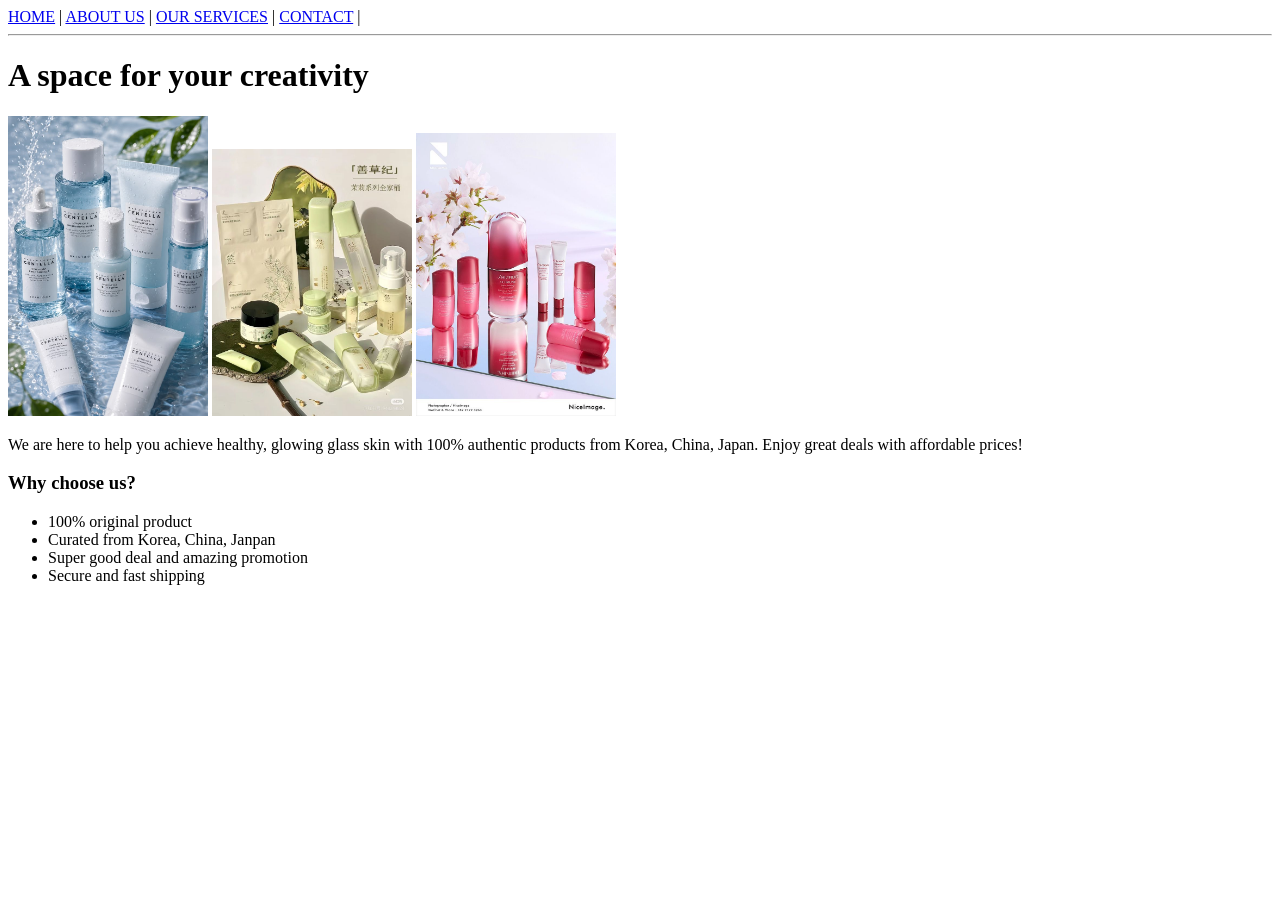
<file: small-website.html/index.html>
<!DOCTYPE html>
<html lang="en">
<head>
    <meta charset="UTF-8">
    <meta name="viewport" content="width=device-width, initial-scale=1.0">
    <title>Glowing</title>
</head>
<body>
    <nav>
        <a href = "index.html">HOME</a> |
        <a href = "about.html">ABOUT US</a> |
        <a href = "services.html">OUR SERVICES</a> |
        <a href = "contact.html">CONTACT</a> |
    </nav>
    <hr>
    <h1>A space for your creativity</h1>
    <img src= "images/Centella Skin1004.jpg" alt="skincare.brand" width="200"> 
    <img src= "images/china skincare.jpg" alt="skincare.brand" width="200">
    <img src= "images/japan skincare.jpg" alt="skincare.brand" width="200">
    <p>We are here to help you achieve healthy, glowing glass skin with 100% authentic 
        products from Korea, China, Japan. Enjoy great deals with affordable prices!
    </p>
    <h3>Why choose us?</h3>
    <ul>
        <li>100% original product</li>
        <li>Curated from Korea, China, Janpan</li>
        <li>Super good deal and amazing promotion</li>
        <li>Secure and fast shipping</li>

    </ul>

</body>
</html>
</file>
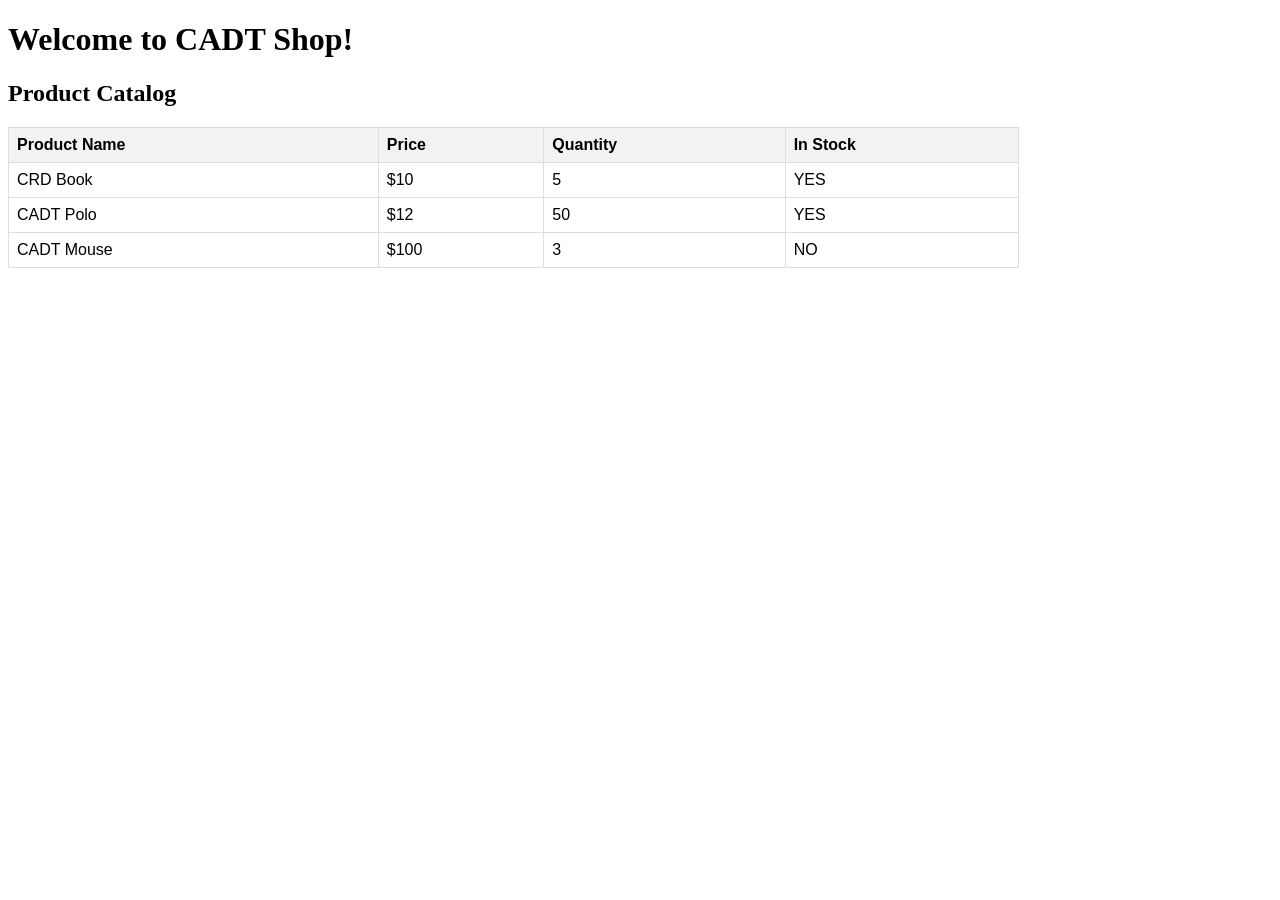
<file: cadt-shop.html/product.html>
<!DOCTYPE html>
<html lang="en">
<head>
    <meta charset="UTF-8">
    <meta name="viewport" content="width=device-width, initial-scale=1.0">
    <title>CADT Shop - Product Catalog</title>

    <style>
        table {
            width: 80%; 
            border-collapse: collapse; 
            font-family: Arial, sans-serif;
        }
        th, td {
            border: 1px solid #ddd; 
            padding: 8px; 
            text-align: left;
        }
        th {
            background-color: #f2f2f2; 
            font-weight: bold;
        }
        img {
            width: 50px; 
            height: auto;
        }
    </style>
</head>
<body>
    <h1>Welcome to CADT Shop!</h1>
    <h2>Product Catalog</h2>

    <table>
        <thead>
            <tr>
                <th>Product Name</th>
                <th>Price</th>
                <th>Quantity</th>
                <th>In Stock</th>
            </tr>
        </thead>
        <tbody>
            <tr>
                <td>CRD Book</td>
                <td>$10</td>
                <td>5</td>
                <td>YES</td>
            </tr>
            <tr>
                <td>CADT Polo</td>
                <td>$12</td>
                <td>50</td>
                <td>YES</td>
            </tr>
            <tr>
                <td>CADT Mouse</td>
                <td>$100</td>
                <td>3</td>
                <td>NO</td>
            </tr>
        </tbody>
    </table>

</body>
</html>
</file>
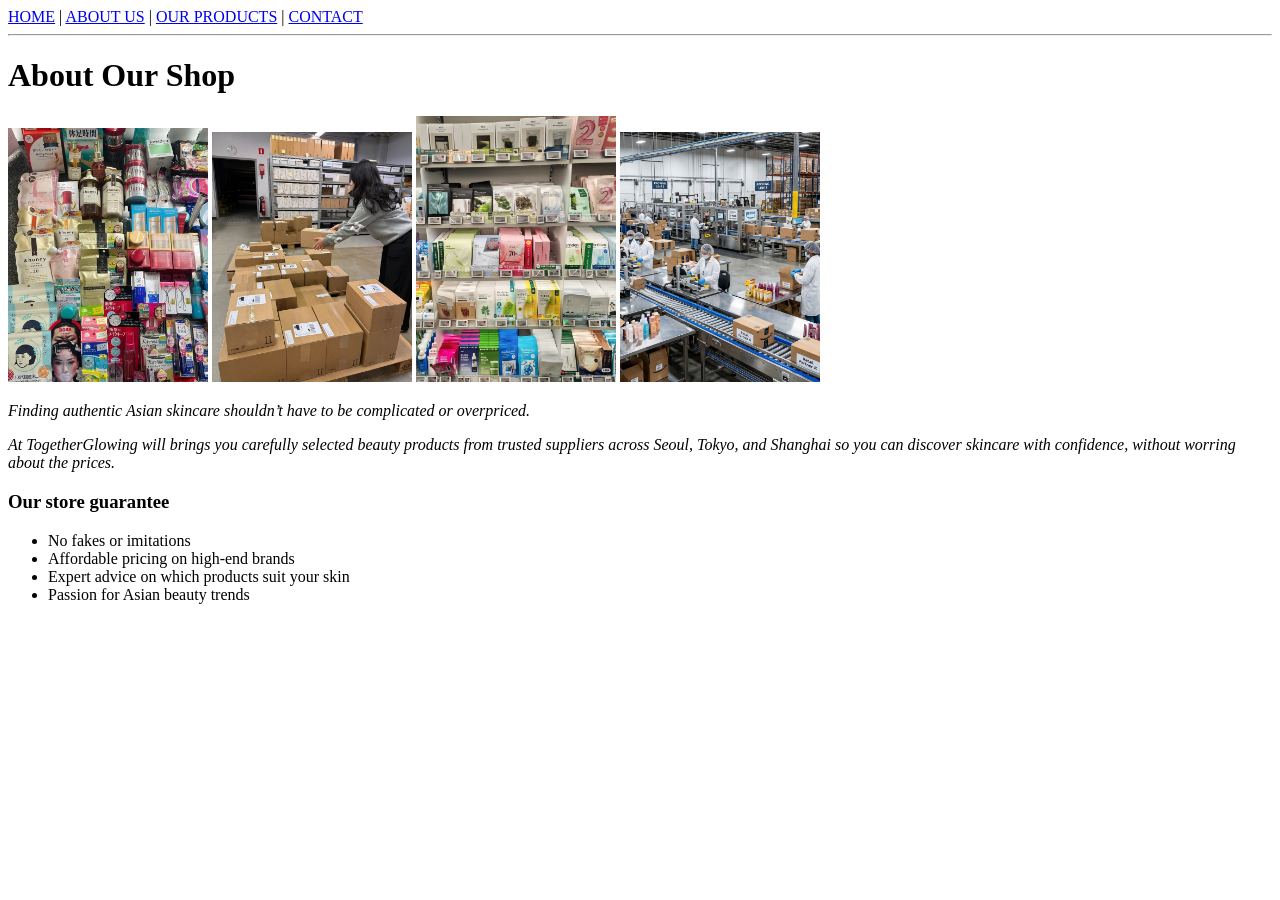
<file: small-website.html/about.html>
<!DOCTYPE html>
<html lang="en">
<head>
    <meta charset="UTF-8">
    <meta name="viewport" content="width=device-width, initial-scale=1.0">
    <title>TogetherGlowing</title>
</head>
<body>
    <nav>
        <a href="index.html">HOME</a> | 
        <a href="about.html">ABOUT US</a> | 
        <a href="services.html">OUR PRODUCTS</a> | 
        <a href="contact.html">CONTACT</a>
    </nav>
    <hr>
    <h1>About Our Shop</h1>
    
    <img src="images/japan supplier.jpg" alt="Our Skincare Shop" width="200">
    <img src="images/supplier staff.jpg" alt="Our Skincare Shop" width="200">
    <img src="images/supplier.jpg" alt="Our Skincare Shop" width="200">
    <img src="images/paccking.jpg" alt="Our Skincare Shop" width="200">


    <p><i>Finding authentic Asian skincare shouldn’t have to be complicated or overpriced.</i>
</p>
    <p>
        <i>At TogetherGlowing will brings you carefully selected beauty products from trusted suppliers across Seoul, Tokyo, and Shanghai
so you can discover skincare with confidence, without worring about the prices.</i>
    </p>
    <h3>Our store guarantee</h3>
    <ul>
        <li>No fakes or imitations</li>
        <li>Affordable pricing on high-end brands</li>
        <li>Expert advice on which products suit your skin</li>
        <li>Passion for Asian beauty trends</li>
    </ul>
</body>
</html>
</file>
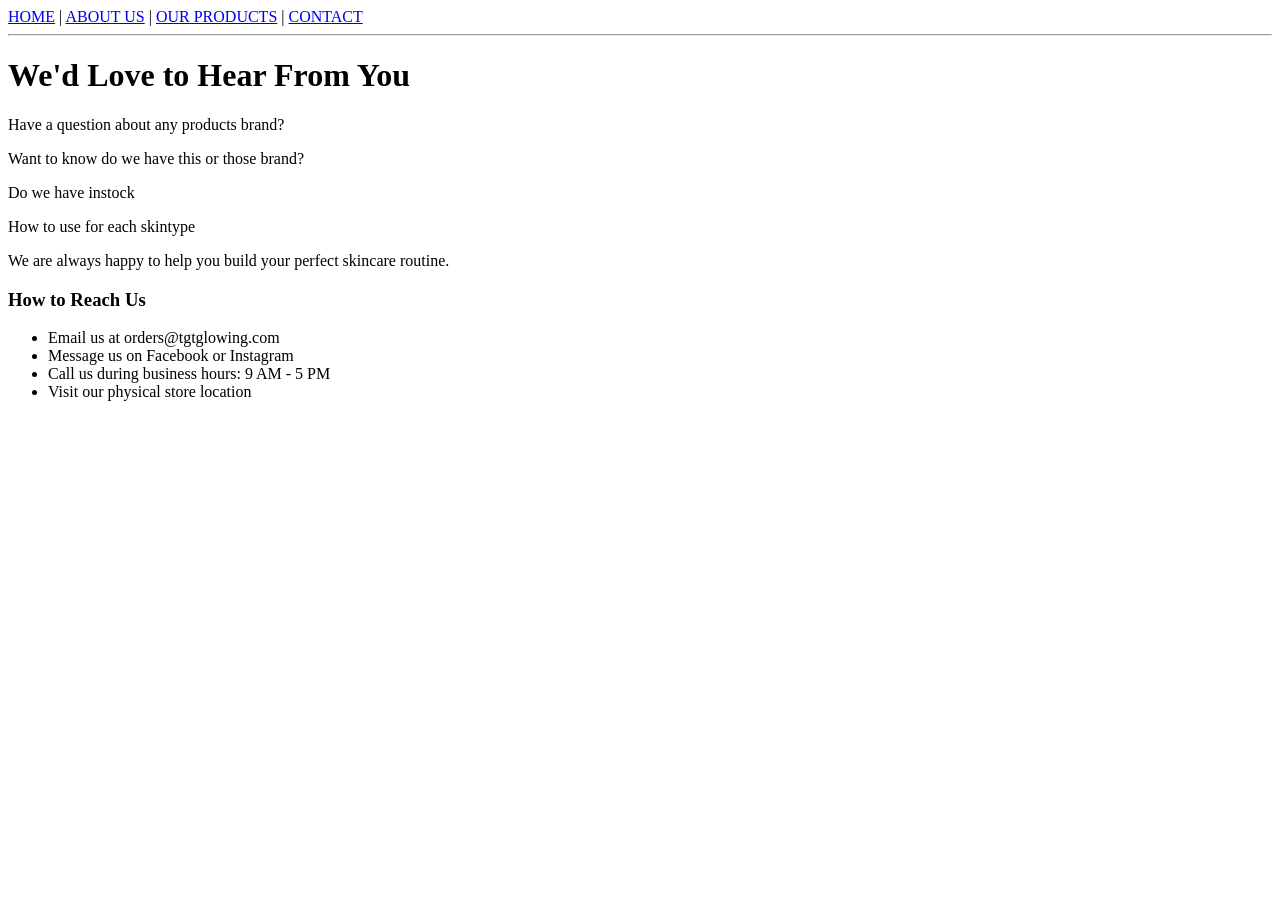
<file: small-website.html/contact.html>
<!DOCTYPE html>
<html lang="en">
<head>
    <meta charset="UTF-8">
    <meta name="viewport" content="width=device-width, initial-scale=1.0">
    <title>TogetherGlowing</title>
</head>
<body>
     <nav>
        <a href="index.html">HOME</a> | 
        <a href="about.html">ABOUT US</a> | 
        <a href="services.html">OUR PRODUCTS</a> | 
        <a href="contact.html">CONTACT</a>
    </nav>
    <hr>
    <h1>We'd Love to Hear From You</h1>
    <p>Have a question about any products brand?</p>
    <p>Want to know do we have this or those brand?</p>
    <p>Do we have instock</p>
    <p>How to use for each skintype</p>
    <p>We are always happy to help you build your perfect skincare routine.</p>

    <h3>How to Reach Us</h3>
    <ul>
        <li>Email us at orders@tgtglowing.com</li>
        <li>Message us on Facebook or Instagram</li>
        <li>Call us during business hours: 9 AM - 5 PM</li>
        <li>Visit our physical store location</li>
    </ul>
</body>
</html>
</file>
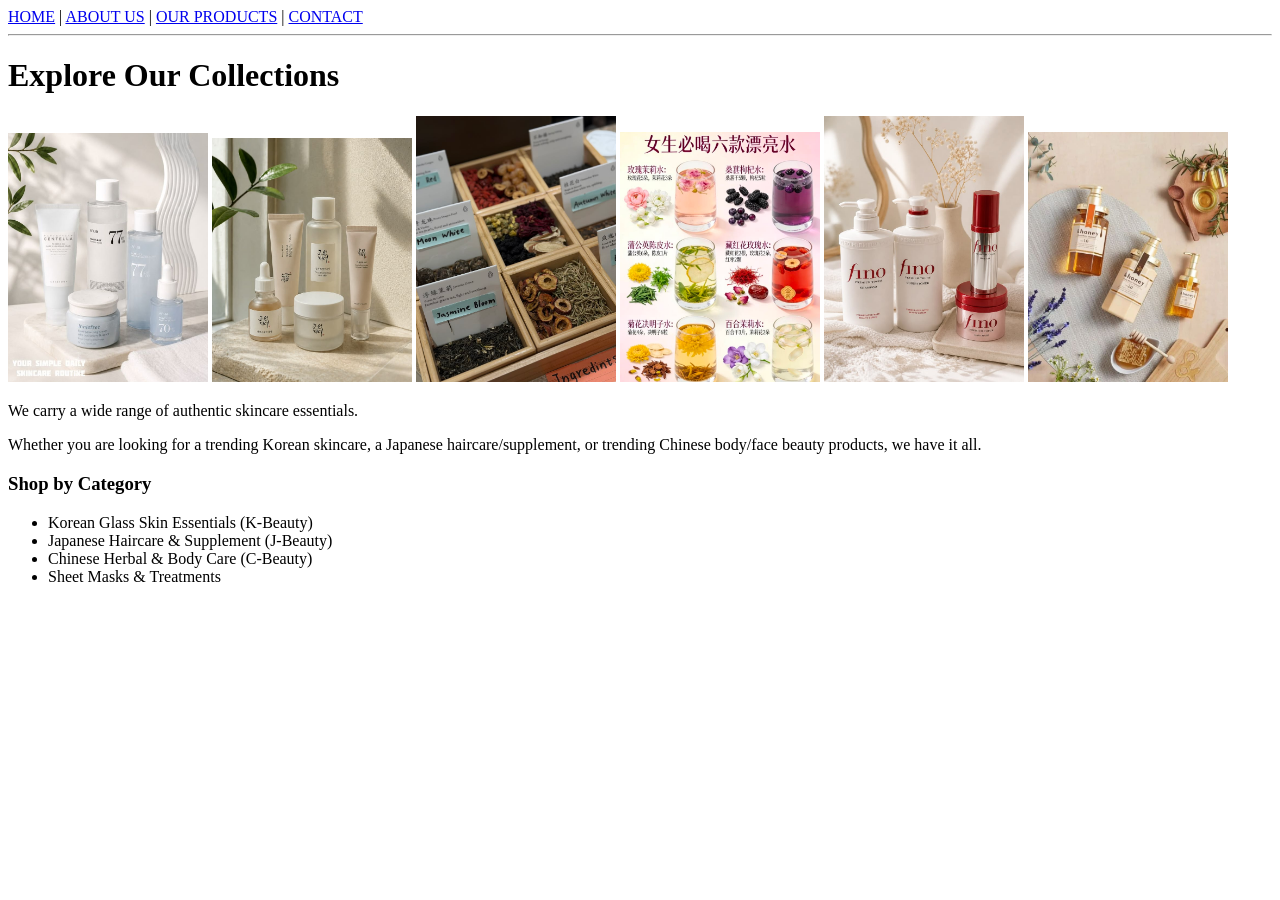
<file: small-website.html/services.html>
<!DOCTYPE html>
<html lang="en">
<head>
    <meta charset="UTF-8">
    <meta name="viewport" content="width=device-width, initial-scale=1.0">
    <title>Document</title>
</head>
<body>
    <nav>
        <a href="index.html">HOME</a> | 
        <a href="about.html">ABOUT US</a> | 
        <a href="services.html">OUR PRODUCTS</a> | 
        <a href="contact.html">CONTACT</a>
    </nav>
    <hr>
    <h1>Explore Our Collections</h1>
    
    <img src="images/Your Simple Daily Skincare Routine.jpg" alt="Skincare Collection" width="200">
    <img src="images/Korean Skincare Secrets Revealed! ✨.jpg" alt="Skincare Collection" width="200">
    <img src="images/Wellness tea.jpg" alt="Skincare Collection" width="200">
    <img src="images/Instagram.jpg" alt="Skincare Collection" width="200">
    <img src="images/Gama Fino - Shiseido.jpg" alt="Skincare Collection" width="200">
    <img src="images/✩₊˚&honey Deep Moist Shampoo & Conditioner Set⁺₊✧.jpg" alt="Skincare Collection" width="200">

    <p>We carry a wide range of authentic skincare essentials.</p>
    <p>Whether you are looking for a trending Korean skincare, 
        a Japanese haircare/supplement, or trending Chinese body/face beauty products, we have it all.</p></p>

    <h3>Shop by Category</h3>
    <ul>
        <li>Korean Glass Skin Essentials (K-Beauty)</li>
        <li>Japanese Haircare & Supplement (J-Beauty)</li>
        <li>Chinese Herbal & Body Care (C-Beauty)</li>
        <li>Sheet Masks & Treatments</li>
    </ul>
    
</body>
</html>
</file>
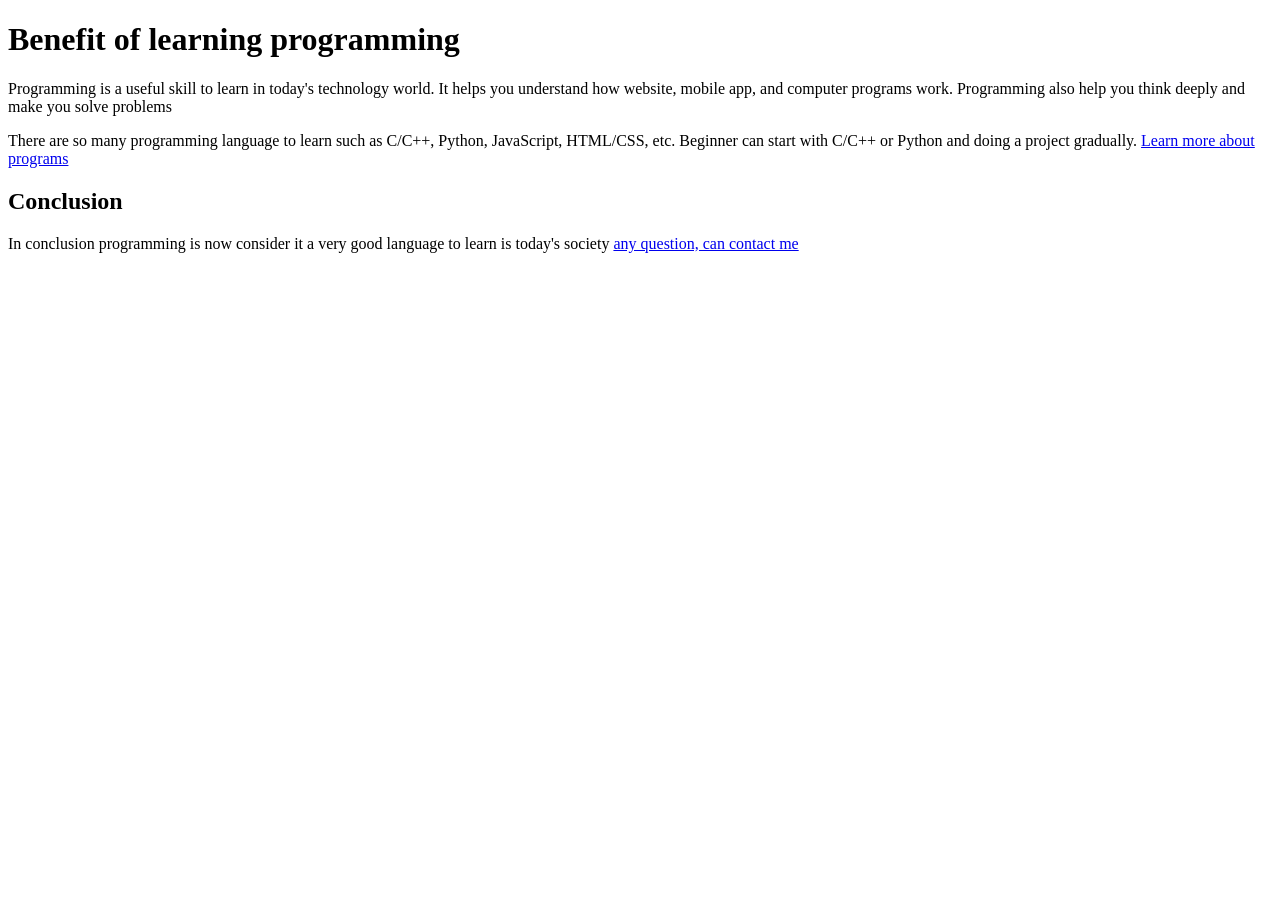
<file: week1 web design/ex1.html>
<!DOCTYPE html>
<html lang="en">
<head>
    <meta charset="UTF-8">
    <meta name="viewport" content="width=device-width, initial-scale=1.0">
    <title>My First Blog Post</title>
</head>
<body>
    <h1>Benefit of learning programming</h1>
    <p>Programming is a useful skill to learn in today's technology world. It helps you
        understand how website, mobile app, and computer programs work. Programming also help you think
        deeply and make you solve problems
    </p>
    <p>There are so many programming language to learn such as C/C++, Python, JavaScript, HTML/CSS, etc.
        Beginner can start with C/C++ or Python and doing a project gradually. 
    <a href = "https://en.wikipedia.org/wiki/Computer_programming"> 
        Learn more about programs
    </a>
    </p>
    <h2>Conclusion</h2>
    <p>In conclusion programming is now consider it a very good language to learn is today's society
        <a href = "ouchanroth256@gmail.com">
            any question, can contact me
        </a>
        </p>
    
</body>
</html>
</file>
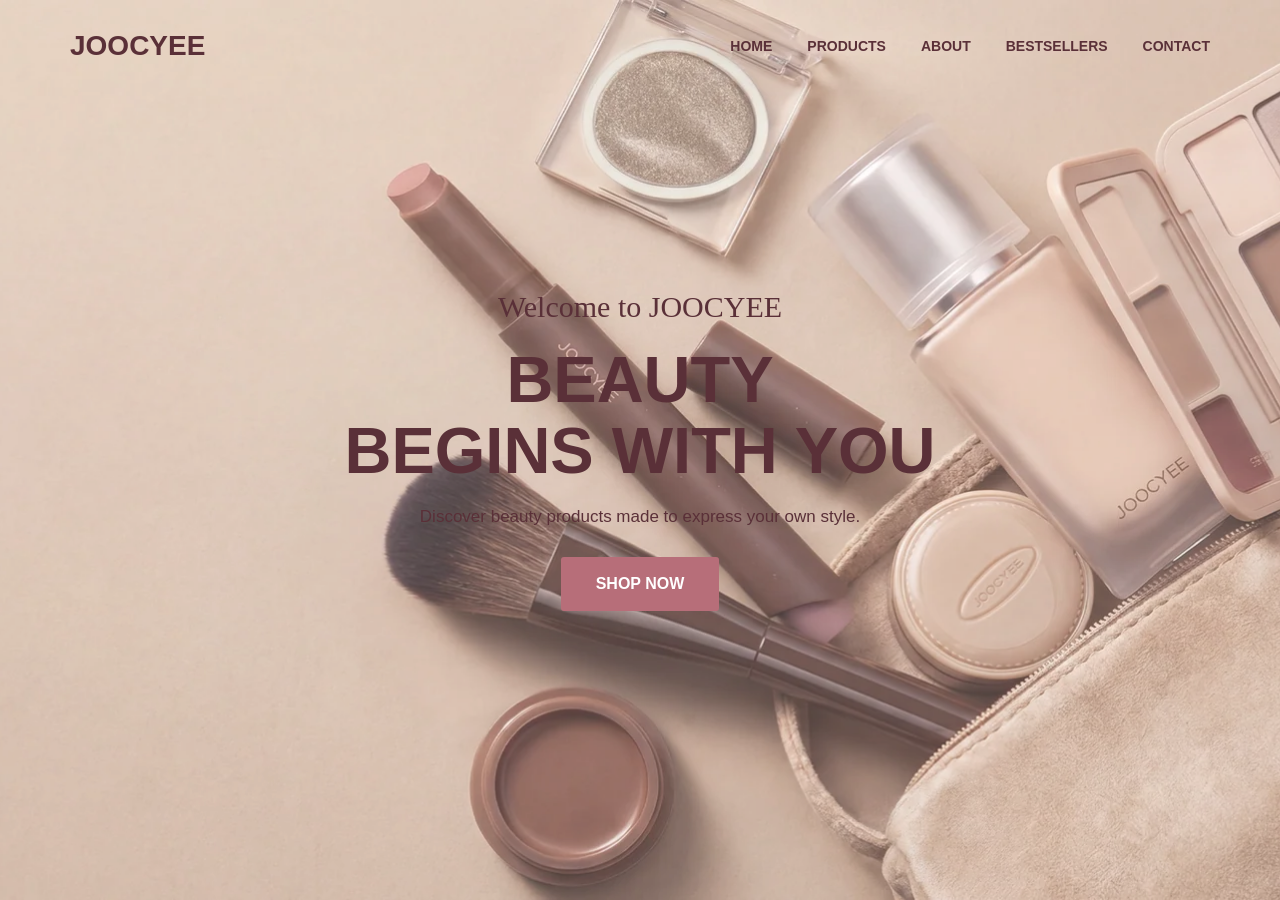
<file: week3-practice.html/joocyee.html>
<!DOCTYPE html>
<html lang="en">

<head>
    <meta charset="UTF-8">
    <meta name="viewport" content="width=device-width, initial-scale=1.0">

    <title>JOOCYEE</title>

    <link rel="stylesheet" href="style.css">
</head>

<body>

    <nav>
        <div class="logo">JOOCYEE</div>

        <div class="nav-links">
            <a href="#">HOME</a>
            <a href="#">PRODUCTS</a>
            <a href="#">ABOUT</a>
            <a href="#">BESTSELLERS</a>
            <a href="#">CONTACT</a>
        </div>
    </nav>

    <section class="hero">

        <div class="hero-content">

            <p class="welcome">Welcome to JOOCYEE</p>

            <h1>BEAUTY<br>BEGINS WITH YOU</h1>

            <p class="description">
                Discover beauty products made to express your own style.
            </p>

            <a href="#" class="button">SHOP NOW</a>

        </div>

    </section>

</body>

</html>
</file>
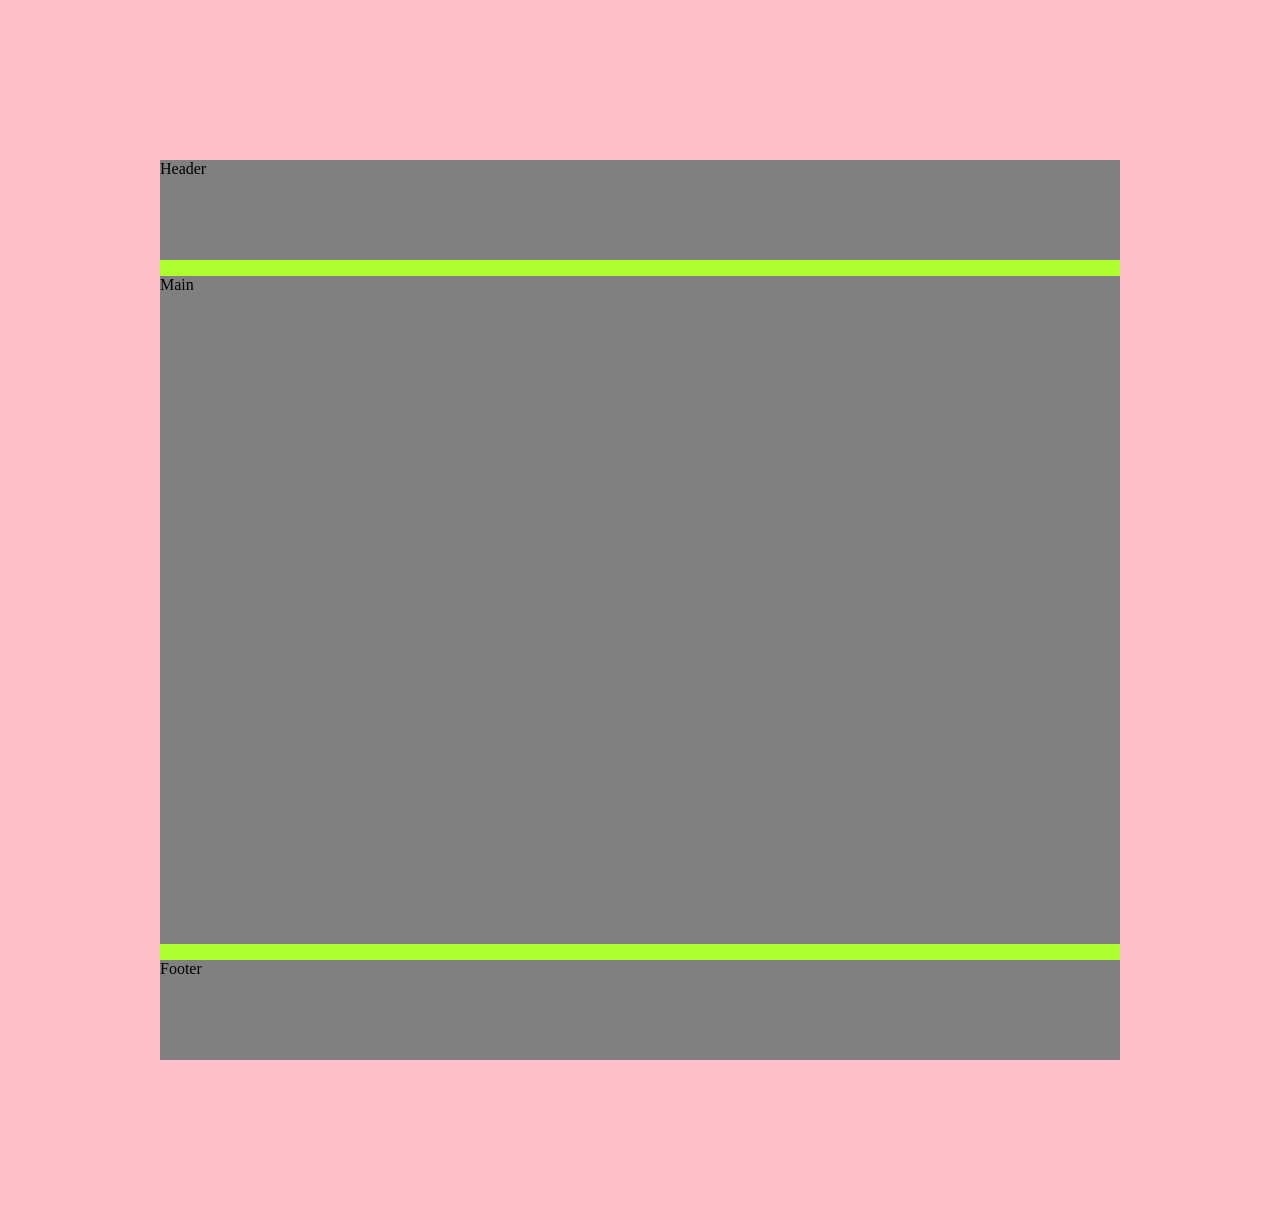
<file: week4-ss2/START CODE/exercice-1-start.html>
<!DOCTYPE html>
<html lang="en">
  <head>
    <meta charset="UTF-8" />
    <style>

      body{
        display: flex;
        margin: 0;
        padding: 10em;
        background: pink;
      }
  
      .container {
        display: flex;
        flex-grow: 1;
        flex-direction: column;
        gap: 1em;
        height: 100vh;
        background: greenyellow;

      }

      header,
      footer {
        height: 100px;
        background: grey;
      }

      main {
        background: grey;
        flex-grow: 1;
      }
 
    </style>
  </head>
  <body>
    <div class="container">
      <header>Header</header>
      <main>Main</main>
      <footer>Footer</footer>
      </section>
    </div>
  </body>
</html>
</file>
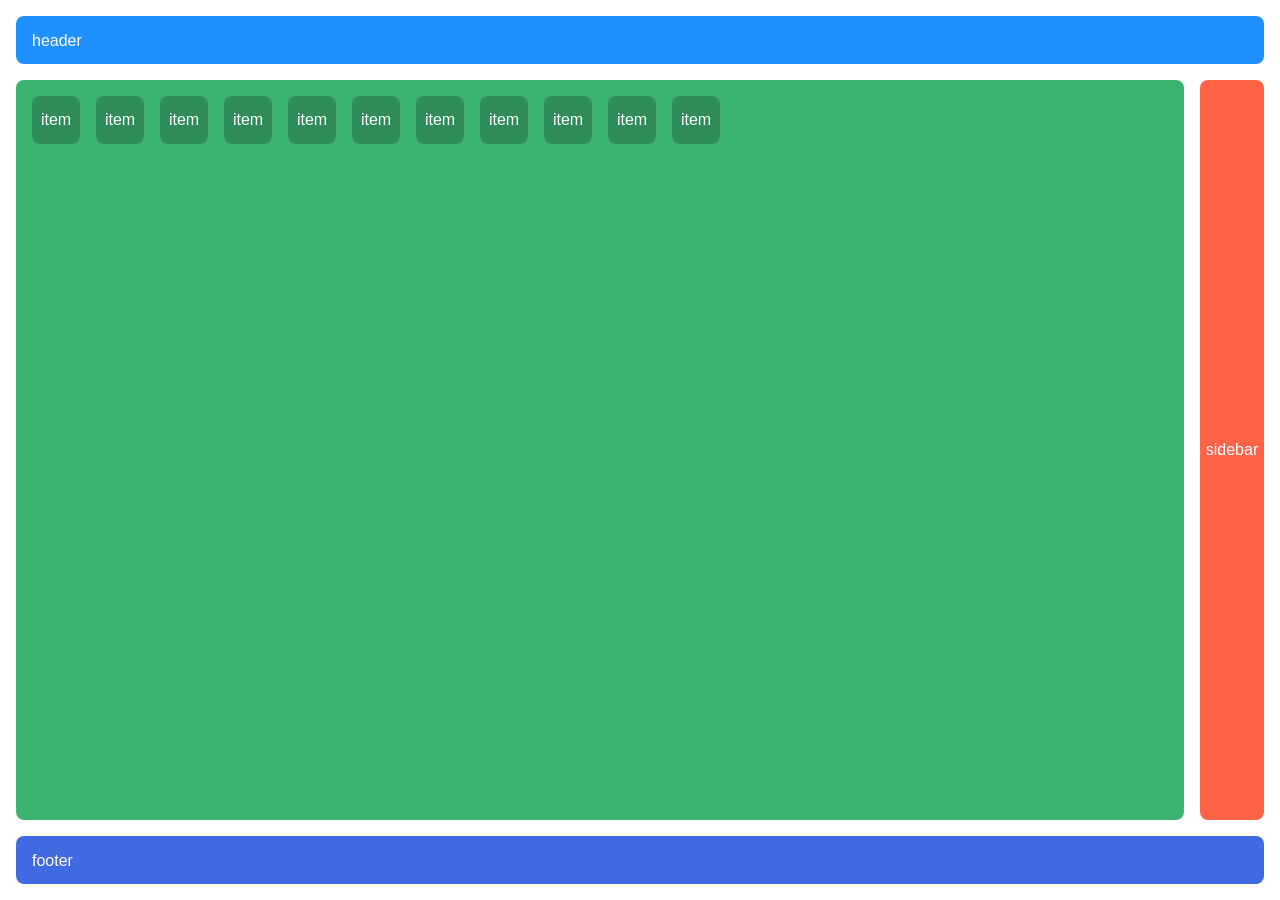
<file: week4-ss2/START CODE/exercise-3-start.html>
<!DOCTYPE html>
<html lang="en">
<head>
    <meta charset="UTF-8">
    <meta name="viewport" content="width=device-width, initial-scale=1.0">

    <title>Exercise 3</title>

    <style>

        * {
            box-sizing: border-box;
        }

        body {
            margin: 0;
            padding: 0;
            font-family: Arial, sans-serif;
        }

        .container {
            height: 100vh;

            display: flex;
            flex-direction: column;

            gap: 1rem;
            padding: 1rem;
        }

        header {
            background: #1e90ff;
            color: white;

            height: 3rem;
            padding: 1rem;

            border-radius: 0.5rem;

            flex-shrink: 0;
        }

        .content {
            display: flex;

            gap: 1rem;

            flex-grow: 1;
            min-height: 0;
        }

        main {
            background: #3cb371;

            flex-grow: 1;

            display: flex;
            flex-wrap: wrap;

            align-content: flex-start;

            gap: 1rem;
            padding: 1rem;

            border-radius: 0.5rem;
        }

        .item {
            background: #2f8d59;
            color: white;

            width: 3rem;
            height: 3rem;

            display: flex;
            justify-content: center;
            align-items: center;

            border-radius: 0.5rem;
        }

        aside {
            background: #ff6347;
            color: white;

            width: 4rem;

            padding: 1rem;

            border-radius: 0.5rem;

            display: flex;
            justify-content: center;
            align-items: center;
        }

        footer {
            background: #4169e1;
            color: white;

            height: 3rem;
            padding: 1rem;

            border-radius: 0.5rem;

            flex-shrink: 0;
        }

    </style>
</head>

<body>

    <div class="container">

        <header>
            header
        </header>

        <div class="content">

            <main>

                <div class="item">item</div>
                <div class="item">item</div>
                <div class="item">item</div>
                <div class="item">item</div>

                <div class="item">item</div>
                <div class="item">item</div>
                <div class="item">item</div>
                <div class="item">item</div>

                <div class="item">item</div>
                <div class="item">item</div>
                <div class="item">item</div>

            </main>

            <aside>
                sidebar
            </aside>

        </div>

        <footer>
            footer
        </footer>

    </div>

</body>
</html>
</file>
<file: week3-practice.html/style.css>
* {
    margin: 0;
    padding: 0;
    box-sizing: border-box;
}

body {
    font-family: Arial, sans-serif;
}


nav {
    position: absolute;
    top: 0;
    left: 0;

    width: 100%;

    display: flex;
    justify-content: space-between;
    align-items: center;

    padding: 30px 70px;

    z-index: 10;
}

.logo {
    font-size: 28px;
    font-weight: bold;
    color: #5a3038;
}

.nav-links {
    display: flex;
    gap: 35px;
}

.nav-links a {
    text-decoration: none;
    color: #5a3038;
    font-size: 14px;
    font-weight: bold;
}

.nav-links a:hover {
    color: #b76e79;
}


.hero {
    height: 100vh;

    background-image: url("joocyee.webp");
    background-size: cover;
    background-position: center;

    display: flex;
    justify-content: center;
    align-items: center;

    text-align: center;

    position: relative;
}


.hero::before {
    content: "";

    position: absolute;
    top: 0;
    left: 0;

    width: 100%;
    height: 100%;

    background: rgba(255, 245, 245, 0.25);
}


.hero-content {
    position: relative;

    max-width: 800px;

    padding: 20px;
}

.welcome {
    font-family: Georgia, serif;

    font-size: 30px;

    color: #5a3038;

    margin-bottom: 20px;
}

h1 {
    font-size: 65px;

    line-height: 1.1;

    color: #5a3038;

    margin-bottom: 20px;
}

.description {
    font-size: 17px;

    color: #5a3038;

    margin-bottom: 30px;
}


/* Button */
.button {
    display: inline-block;

    padding: 18px 35px;

    background-color: #b76e79;

    color: white;

    text-decoration: none;

    font-weight: bold;

    border-radius: 3px;
}

.button:hover {
    background-color: #8f4f5a;
}
</file>
